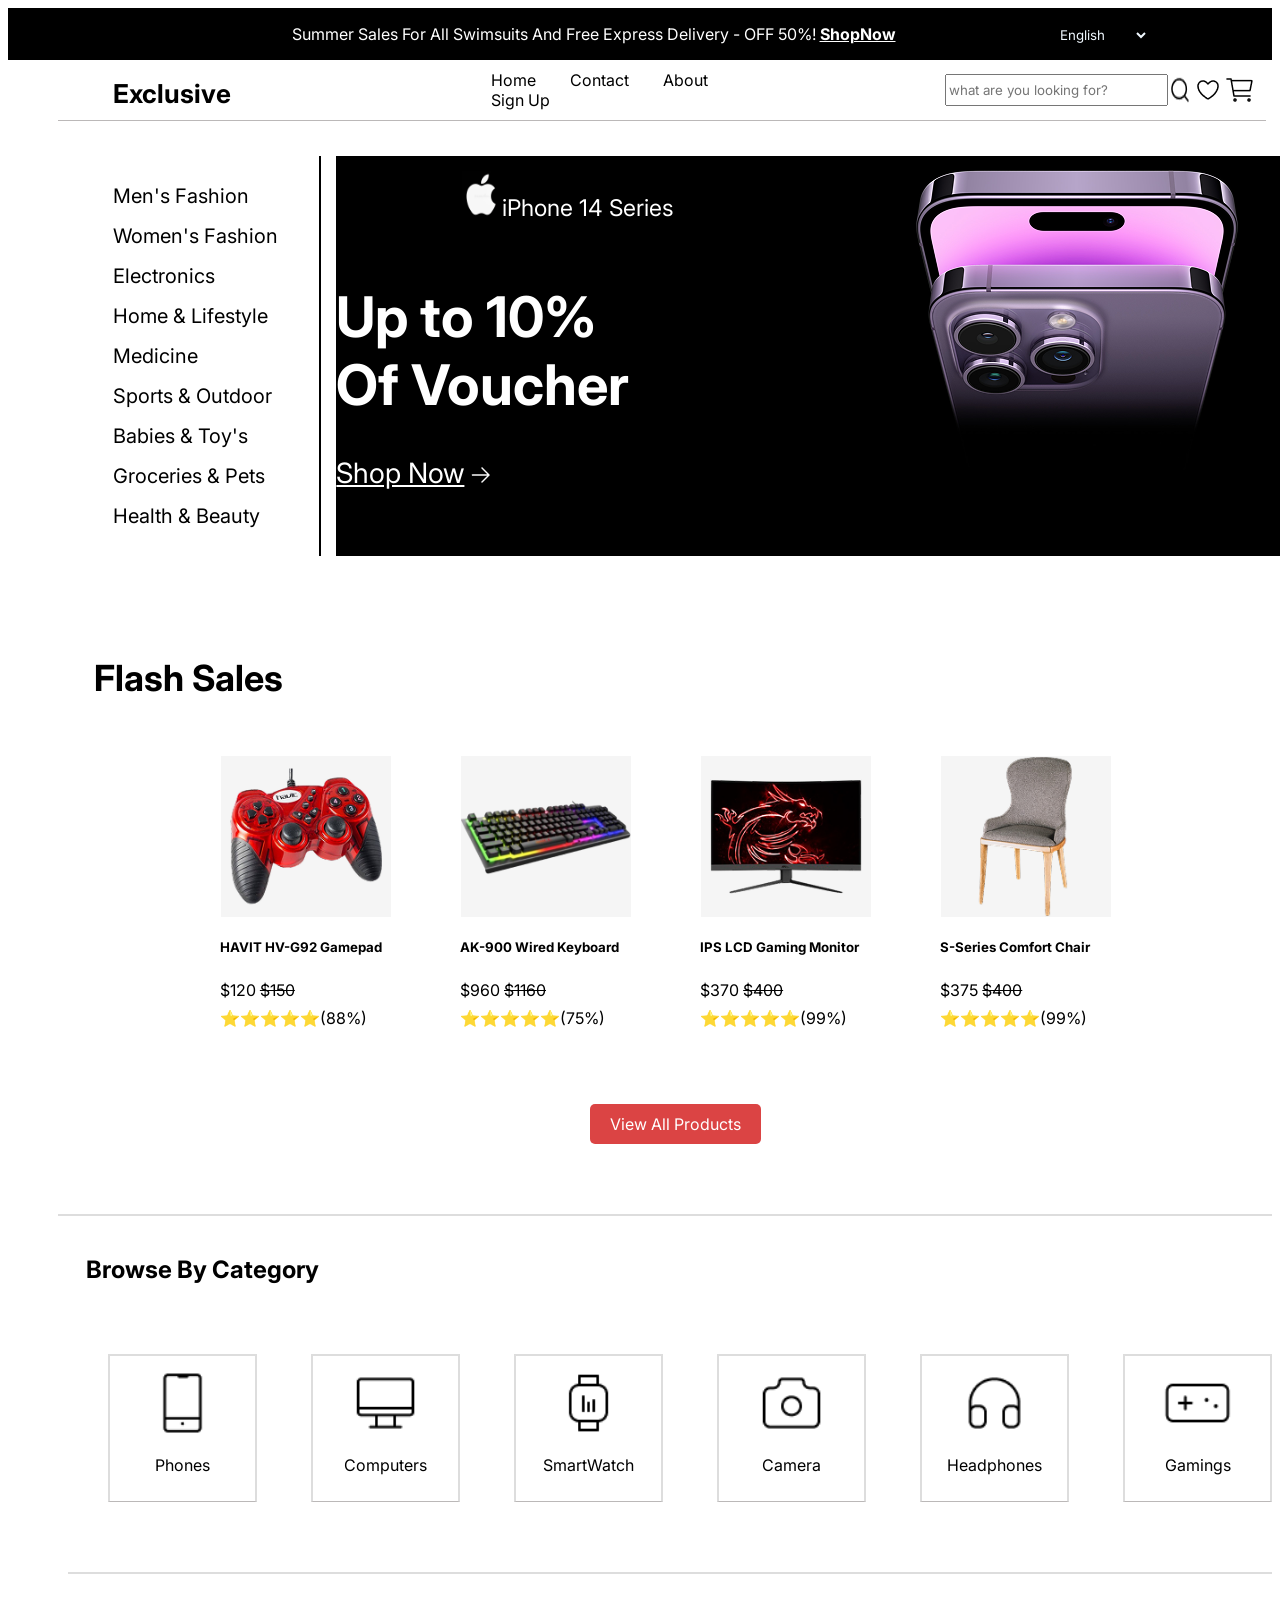
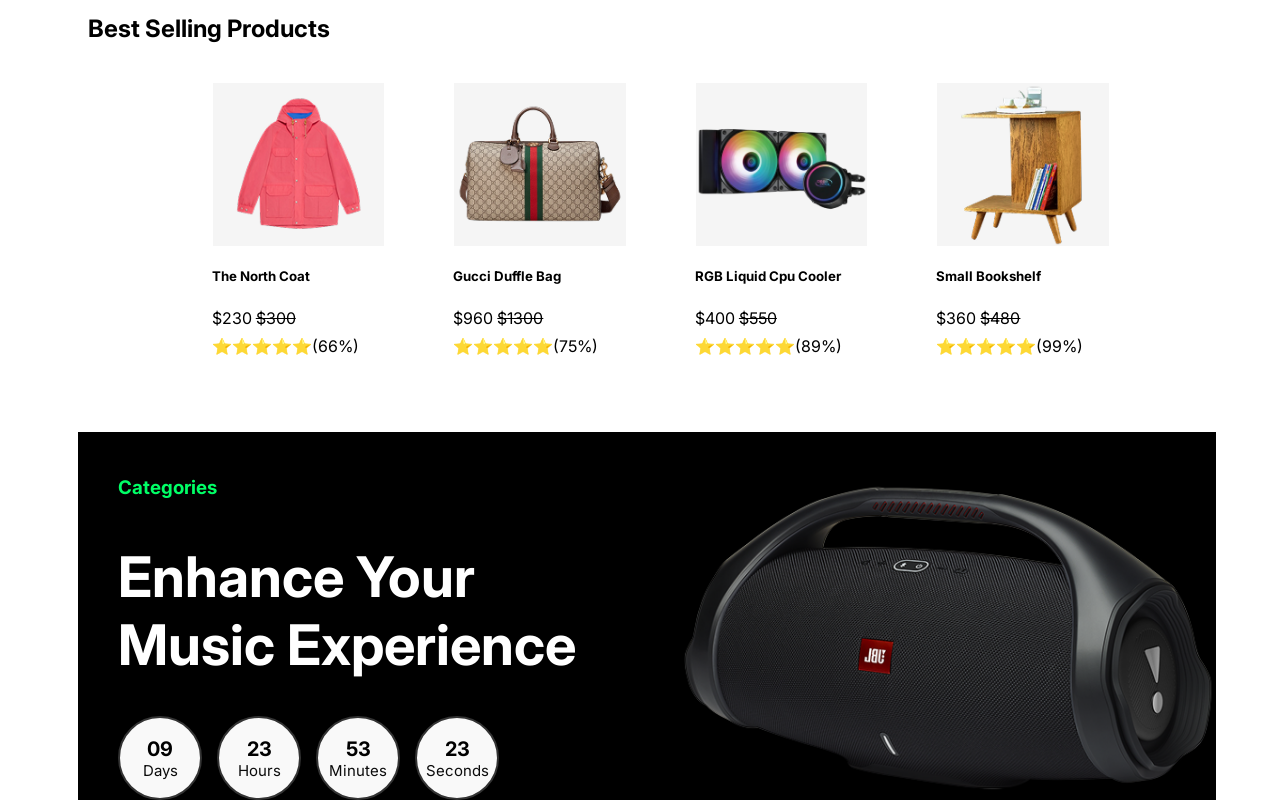
<file: E-Commerce_Website.html>
<!DOCTYPE html>
<html lang="en">
  <head>
    <meta charset="UTF-8" />
    <meta name="viewport" content="width=device-width, initial-scale=1.0" />
    <title>Document</title>
    <link rel="preconnect" href="https://fonts.googleapis.com" />
    <link rel="preconnect" href="https://fonts.gstatic.com" crossorigin />
    <link
      href="https://fonts.googleapis.com/css2?family=Inter:ital,opsz,wght@0,14..32,100..900;1,14..32,100..900&display=swap"
      rel="stylesheet"
    />
    <link rel="stylesheet" href="./Flash_Sales stlyes/Flash_Sales.css" />
  </head>
  <body>
    <header>
      <!--Top header-->
      <div class="firstparent">
        <div class="child"></div>
        <div class="child">
          <p>
            Summer Sales For All Swimsuits And Free Express Delivery - OFF 50%!
            <span
              ><u><b>ShopNow</b></u></span
            >
          </p>
        </div>
        <div class="child">
          <select class="language" name="select" id="text">
            <option value="text">English</option>
            <option value="text">Spanish</option>
            <option value="text">French</option>
            <option value="text">Portoguese</option>
            <option value="text">Igbo</option>
          </select>
        </div>
      </div>

      <!--The navigation bar-->
      <div class="navigate">
        <div class="nav">
          <span class="exclusive"><b>Exclusive</b></span>
          <nav>
            <a href="index.html">Home</a>
            <a href="contact.html">Contact</a>
            <a href="about.html">About</a>
            <a href="sign up.html">Sign Up</a>
          </nav>
        </div>
        <div class="search">
          <input type="search" placeholder="what are you looking for?" /><img
            src="./Images/Component 2.png"
            alt="image"
          />
          <img src="./Images/Wishlist.png" alt="image" />
          <img src="./Images/Cart1.png" alt="image" />
        </div>
      </div>

      <!--The hero section-->
      <div class="hero-section">
        <div class="first-hero">
          <ul class="list">
            <li><a href="">Men's Fashion</a></li>
            <li><a href="">Women's Fashion</a></li>
            <li><a href="">Electronics</a></li>
            <li><a href="">Home & Lifestyle</a></li>
            <li><a href="">Medicine</a></li>
            <li><a href="">Sports & Outdoor</a></li>
            <li><a href="">Babies & Toy's</a></li>
            <li><a href="">Groceries & Pets</a></li>
            <li><a href="">Health & Beauty</a></li>
          </ul>
        </div>

        <!--the seond part of the div-->
        <div class="second-hero">
          <div class="text">
            <div class="icon">
              <span
                ><img
                  class="logo"
                  src="./Images/apple-logo-19106337.webp"
                  alt="image"
              /></span>
              <p>iPhone 14 Series</p>
            </div>
            <h1>Up to 10% <br />Of Voucher</h1>
            <p>
              <span
                ><u>Shop Now</u> <img src="./Images/Vector.png" alt="image"
              /></span>
            </p>
          </div>
          <div class="img">
            <img src="./Images/photo1.png" alt="image" />
          </div>
        </div>
      </div>
      <!--end of the header section-->
    </header>

    <section class="sales_section">
      <div class="flash_sales">
        <p class="flash">Flash Sales</p>
      </div>
      <!-- cards  -->
      <div class="parent_flash">
        <div class="child_flash">
          <img src="./Images/joystick.png" alt="joystick" />
          <div>
            <h5>HAVIT HV-G92 Gamepad</h5>
            <p>$120 <del>$150</del></p>
            <p class="">⭐⭐⭐⭐⭐(88%)</p>
          </div>
        </div>
        <div class="child_flash">
          <img src="./Images/keyboard.png" alt="keyboard" />
          <div>
            <h5>AK-900 Wired Keyboard</h5>
            <p>$960 <del>$1160</del></p>
            <p>⭐⭐⭐⭐⭐(75%)</p>
          </div>
        </div>
        <div class="child_flash">
          <img src="./Images/Monitor.png" alt="Monitor" />
          <div>
            <h5>IPS LCD Gaming Monitor</h5>
            <p>$370 <del>$400</del></p>
            <p>⭐⭐⭐⭐⭐(99%)</p>
          </div>
        </div>
        <div class="child_flash">
          <img class="chair" src="./Images/chair.png" alt="chair" />
          <div>
            <h5>S-Series Comfort Chair</h5>
            <p>$375 <del>$400</del></p>
            <p>⭐⭐⭐⭐⭐(99%)</p>
          </div>
        </div>
      </div>
      <button>View All Products</button>
    </section>

    <section class="category_section">
      <div class="bbc"><h1>Browse By Category</h1></div>
      <div class="categories">
        <div class="category1">
          <img src="./Images/CellPhone.png" alt="Phones" />
          <p>Phones</p>
        </div>
        <div class="category2">
          <img src="./Images/Computer.png" alt="Computers" />
          <p>Computers</p>
        </div>
        <div class="category3">
          <img src="./Images/SmartWatch.png" alt="smartwatch" />
          <p>SmartWatch</p>
        </div>
        <div class="category4">
          <img src="./Images/Camera.png" alt="Camera" />
          <p>Camera</p>
        </div>
        <div class="category5">
          <img src="./Images/Headphone.png" alt="Headphone" />
          <p>Headphones</p>
        </div>
        <div class="category6">
          <img src="./Images/Gamepad.png" alt="Gamepad" />
          <p>Gamings</p>
        </div>
      </div>
    </section>

    <section class="selling_section">
      <div class="bestproducts">
        <h1>Best Selling Products</h1>
      </div>
      <div class="parentbest">
        <div class="childbest">
          <img src="./Images/Northcoat.png" alt="Northcoat" />
          <h5>The North Coat</h5>
          <p>$230 <del>$300</del></p>
          <p>⭐⭐⭐⭐⭐(66%)</p>
        </div>
        <div class="childbest">
          <img src="./Images/guccibag.png" alt="guccibag" />
          <h5>Gucci Duffle Bag</h5>
          <p>$960 <del>$1300</del></p>
          <p>⭐⭐⭐⭐⭐(75%)</p>
        </div>
        <div class="childbest">
          <img src="./Images/RGB_CPU_Cooler.png" alt="RGB_CPU_Cooler" />
          <h5>RGB Liquid Cpu Cooler</h5>
          <p>$400 <del>$550</del></p>
          <p>⭐⭐⭐⭐⭐(89%)</p>
        </div>
        <div class="childbest">
          <img src="./Images/Bookshelf.png" alt="Bookshelf" />
          <h5>Small Bookshelf</h5>
          <p>$360 <del>$480</del></p>
          <p>⭐⭐⭐⭐⭐(99%)</p>
        </div>
      </div>
    </section>

    <div class="JBL">
      <div class="written">
        <h6 class="cat">Categories</h6>
        <h1>
          Enhance Your <br />
          Music Experience
        </h1>

        <div class="time">
          <div class="days">
            <h6>09</h6>
            <p>Days</p>
          </div>

          <div class="hours">
            <h6>23</h6>
            <p>Hours</p>
          </div>

          <div class="minutes">
            <h6>53</h6>
            <p>Minutes</p>
          </div>

          <div class="second">
            <h6>23</h6>
            <p>Seconds</p>
          </div>
        </div>
      </div>

      <div class="jblimage">
        <img src="./Images/JBL.png" alt="JBL" />
      </div>
    </div>
  </body>
</html>
</file>
<file: Flash_Sales stlyes/Flash_Sales.css>
* {
  font-family: "Inter", sans-serif;
  font-optical-sizing: auto;
  font-style: normal;
}

/*firstparent*/
.firstparent {
  display: flex;
  flex-direction: row;
  gap: 160px;
  align-items: center;
  justify-content: center;
  background-color: #000000;
  color: white;
}

/*for select*/
.language {
  background-color: #000000;
  color: aliceblue;
  border: none;
}

/*for navigation div*/
.navigate {
  display: flex;
  flex-direction: row;
  gap: 190px;
  align-items: center;
  padding: 20px;
  border-bottom: 1px solid #bbb8b8;
  padding: 10px;
  width: 94%;
  margin: 0 40px;
  margin-left: 50px;
}

/*for the links*/
.nav {
  display: flex;
  flex-direction: row;
  gap: 200px;
  align-items: center;
}
nav a {
  text-decoration: none;
  margin: 0 15px;
  color: #000000;
}

/*for exclusive div*/
.exclusive {
  margin: 0 45px;
  font-size: 26px;
  width: 118px;
  height: 24px;
}

/*The hero section*/
.hero-section {
  display: flex;
  width: 100%;
  margin-top: 35px;
  align-items: stretch;
  margin-left: 50px;
}
/*the first part of the hero section*/
.first-hero {
  width: 20%;
  border-right: 2px solid #000000;
  padding-right: 15px;
  margin-right: 15px;
}
/*the list of links under the first hero section*/
.list a {
  list-style-type: none;
  margin: 0 15px;
  text-decoration: none;
}
/*the list*/
.list {
  list-style-type: none;
  line-height: 40px;
  font-size: 20px;
}
li a {
  color: #000000;
}

/*the second part of the hero section*/
.second-hero {
  width: 80%;
  border-color: #000000;
  display: flex;
  background-color: #000000;
  gap: 30px;
}

/*the first child of the second hero section*/
.text {
  color: white;
  font-size: 28px;
  font-weight: 800px;
  letter-spacing: 4%;
  justify-content: center;
  justify-items: center;
  width: 50%;
}
/*the second child of the second hero section*/
.img {
  width: 50%;
}

/*that holds the text*/
.icon {
  display: flex;
  flex-direction: row;
  font-size: 23px;
  justify-content: center;
  justify-items: center;
  margin-top: 15px;
}
/*that holds the logo*/
.logo {
  height: 49px;
  width: 40px;
}
.search {
  display: flex;
}

.timer {
  display: flex;
  gap: 20px;
  width: 20%;
}

.flash_sales {
  margin-left: -10px;
}
.flash {
  font-weight: bold;
  font-size: 36px;
  width: 20%;
  justify-content: flex-start;
}
.value {
  font-weight: bold;
  font-size: 36px;
  margin-top: -10px;
}
.sales_section {
  margin-left: 70px;
  margin-top: 100px;
  text-align: center;
  align-items: flex-start;
  justify-content: center;
}

.parent_flash {
  display: flex;
  width: 95%;
  padding: 20px;
  margin: 20px auto;
  gap: 70px;
  flex-direction: row;
  flex-wrap: wrap;
  justify-content: center;
  margin-left: 0;
}
.child_flash {
  padding: 20px auto;
  width: 15%;
  font-size: 16px;
  text-align: left;
  border-radius: 10px;
}
.child_flash img:hover {
  transform: scale(1.1);
  opacity: 0.8s;
}
.child_flash img {
  display: block;
  margin-bottom: 10px;
  margin-left: 1px;
  background-color: #f5f5f5;
  width: 100%;
  transition: transform 0.5s ease, opacity 0.5s ease;
  rotate: (0.5);
}
.child_flash p {
  margin: 4px 0;
  line-height: 1.5;
}

button {
  display: block;
  margin: 50px auto;
  padding: 10px 20px;
  font-size: 16px;
  border: none;
  background-color: #db4444;
  color: #fff;
  border-radius: 5px;
  cursor: pointer;
}

.category_section {
  margin-top: 70px;
  margin-left: 50px;
}
.bbc {
  margin-left: 28px;
}
.categories {
  display: flex;
  justify-content: flex-start;
  align-items: center;
  gap: 4px;
  margin-top: 20px;
}
.categories div {
  margin-left: 50px;
  border-bottom: 1px solid #bbb8b8;
  width: 95%;
}
.category1,
.category2,
.category3,
.category4,
.category5,
.category6 {
  border: 2px solid #ddd;
  height: 145px;
  width: 100%;
  margin-top: 50px;
}
.categories div {
  display: flex;
  flex-direction: column;
  align-items: center;
  justify-content: center;
  text-align: center;
}
.categories img {
  width: 50%;
  display: block;
  transition: transform 0.5s ease, opacity 0.5s ease;
  rotate: (0.5);
}
.categories img:hover {
  transform: scale(1.1);
  opacity: 0.8;
}

section + section {
  border-top: 2px solid #ddd; /* line only between consecutive sections */
  padding-top: 20px;
  margin-top: 20px;
}
.selling_section {
  margin-top: 70px;
  margin-left: 60px;
}
.bestproducts {
  margin-left: 20px;
}
.parentbest {
  display: flex;
  width: 95%;
  padding: 20px;
  margin: 20px auto;
  gap: 70px;
  flex-direction: row;
  flex-wrap: wrap;
  justify-content: center;
  margin-left: 0;
}
.childbest {
  padding: 20px auto;
  width: 15%;
  font-size: 16px;
  text-align: left;
  border-radius: 10px;
}
.childbest img:hover {
  transform: scale(1.1);
  opacity: 0.8;
}
.childbest img {
  display: block;
  margin-bottom: 10px;
  margin-left: 1px;
  background-color: #f5f5f5;
  width: 100%;
  height: auto;
  object-fit: contain;
  transition: transform 0.5s ease, opacity 0.5s ease;
  rotate: (0.5);
}
.childbest p {
  margin: 4px 0;
  line-height: 1.5;
}
.JBL {
  width: 90%;
  height: 100%;
  border-color: #000000;
  display: flex;
  background-color: #000000;
  gap: 30px;
  margin-left: 70px;
  margin-top: 50px;
  justify-content: center;
}
.written {
  color: white;
  font-size: 28px;
  font-weight: 200px;
  letter-spacing: 4%;
  font-family: inter;
  justify-content: flex-start;
  justify-items: flex-start;
  width: 50%;
  margin-left: 40px;
}
.cat {
  color: #00ff66;
  text-align: left;
}
.jblimage img {
  width: 100%;
  margin-top: 50px;
}

.time {
  display: flex;
  gap: 15px;
  margin-top: 20px;
}

.time div {
  width: 80px;
  height: 80px;
  border: 2px solid #333;
  border-radius: 50%;
  display: flex;
  flex-direction: column;
  align-items: center;
  justify-content: center;
  background-color: #f9f9f9;
}

.time h6 {
  margin: 0;
  font-size: 20px;
  font-weight: bold;
  color: #000000;
}

.time p {
  margin: 0;
  font-size: 15px;
  color: #0b0b0b;
}
.explore {
  margin-top: 70px;
  margin-left: 70px;
  width: 95%;
}
.exproduct {
  margin-left: 20px;
}
.parent_explore {
  display: grid;
  grid-template-columns: repeat(5, 1fr);
  gap: 15px;
  margin-top: 20px;
}

.child_explore {
  padding: 15px;
  border-radius: 10px;
  text-align: center;
}

.child_explore img {
  width: 100%;
  background: #f5f5f5;
  height: auto;
  object-fit: contain;
  transition: transform 0.5s ease, opacity 0.5s ease;
  rotate: (0.5);
}
.child_explore img:hover {
  transform: scale(1.1);
  opacity: 0.8;
}
.child_explore p {
  margin: 4px 0;
  line-height: 1.5;
}
.arrival {
  border: none;
  margin-left: 70px;
  margin-top: 70px;
}
.arrival h1 {
  margin-left: 20px;
}
.newarrival {
  display: flex;
  gap: 20px;
  width: 80%;
  padding: 20px;
  justify-content: space-between;
}
.left {
  flex: 1;
  width: 100%;
  background-color: #000000;
  display: flex;
  align-items: flex-end;
  justify-content: flex-start;
  position: relative;
}
.leftchild {
  position: absolute;
  color: #f9f9f9;
  margin-left: 20px;
  text-align: left;
}
.leftchild a {
  color: white;
  text-decoration-color: #515050;
}
.left img {
  width: 90%;
}
.right {
  flex: 1;
  display: flex;
  flex-direction: column;
  gap: 10px;
  justify-content: flex-start;
  align-items: flex-start;
  position: relative;
}
.top .img-box img {
  width: 100%;
  height: 100%;
  object-fit: cover;
  margin-top: 10px;
  padding: 0;
}
.top .img-box {
  width: 550px;
  height: 320px;
}

.bottom {
  display: flex;
  flex: 1;
  justify-content: center;
  align-items: center;
  width: 100%;
  gap: 40px;
}
.img-box {
  background-color: #000000;
  padding: 20px;
  display: flex;
  justify-content: flex-start;
  align-items: flex-start;
  width: 100%;
  position: relative;
}
.img-box img {
  width: 100%;
}
.rightchild {
  position: absolute;
  text-align: start;
  margin-top: 190px;
  color: #f9f9f9;
}
.rightchild a {
  color: white;
  text-decoration-color: #515050;
}
.bottom .img-box {
  width: 90%;
  height: 250px;
}
.bottom .img-box img {
  height: 210px;
  align-items: end;
  margin-top: 30px;
}
.bfirstchild {
  position: absolute;
  text-align: start;
  margin-top: 140px;
  color: #f9f9f9;
}
.bfirstchild a {
  color: white;
  text-decoration-color: #515050;
}
.bsecondchild {
  position: absolute;
  text-align: start;
  margin-top: 140px;
  color: #f9f9f9;
}
.bsecondchild a {
  color: white;
  text-decoration-color: #515050;
}
.customer_service {
  border: none;
  margin-top: 90px;
}
.customer {
  display: flex;
  justify-content: center;
  align-items: center;
  gap: 100px;
  text-align: center;
}

footer {
  background-color: #000000;
  color: white;
  margin-top: 120px;
}
.footer {
  display: flex;
  gap: 100px;
  margin-left: 70px;
  margin-bottom: 40px;
}
.footer a {
  color: white;
  text-decoration-color: #000000;
}
.Copyright {
  text-align: center;
  color: #6e6e6e;
  margin-top: 40px;
  border-top: 1px solid#1b1a1a;
  margin-bottom: 30px;
}
</file>
